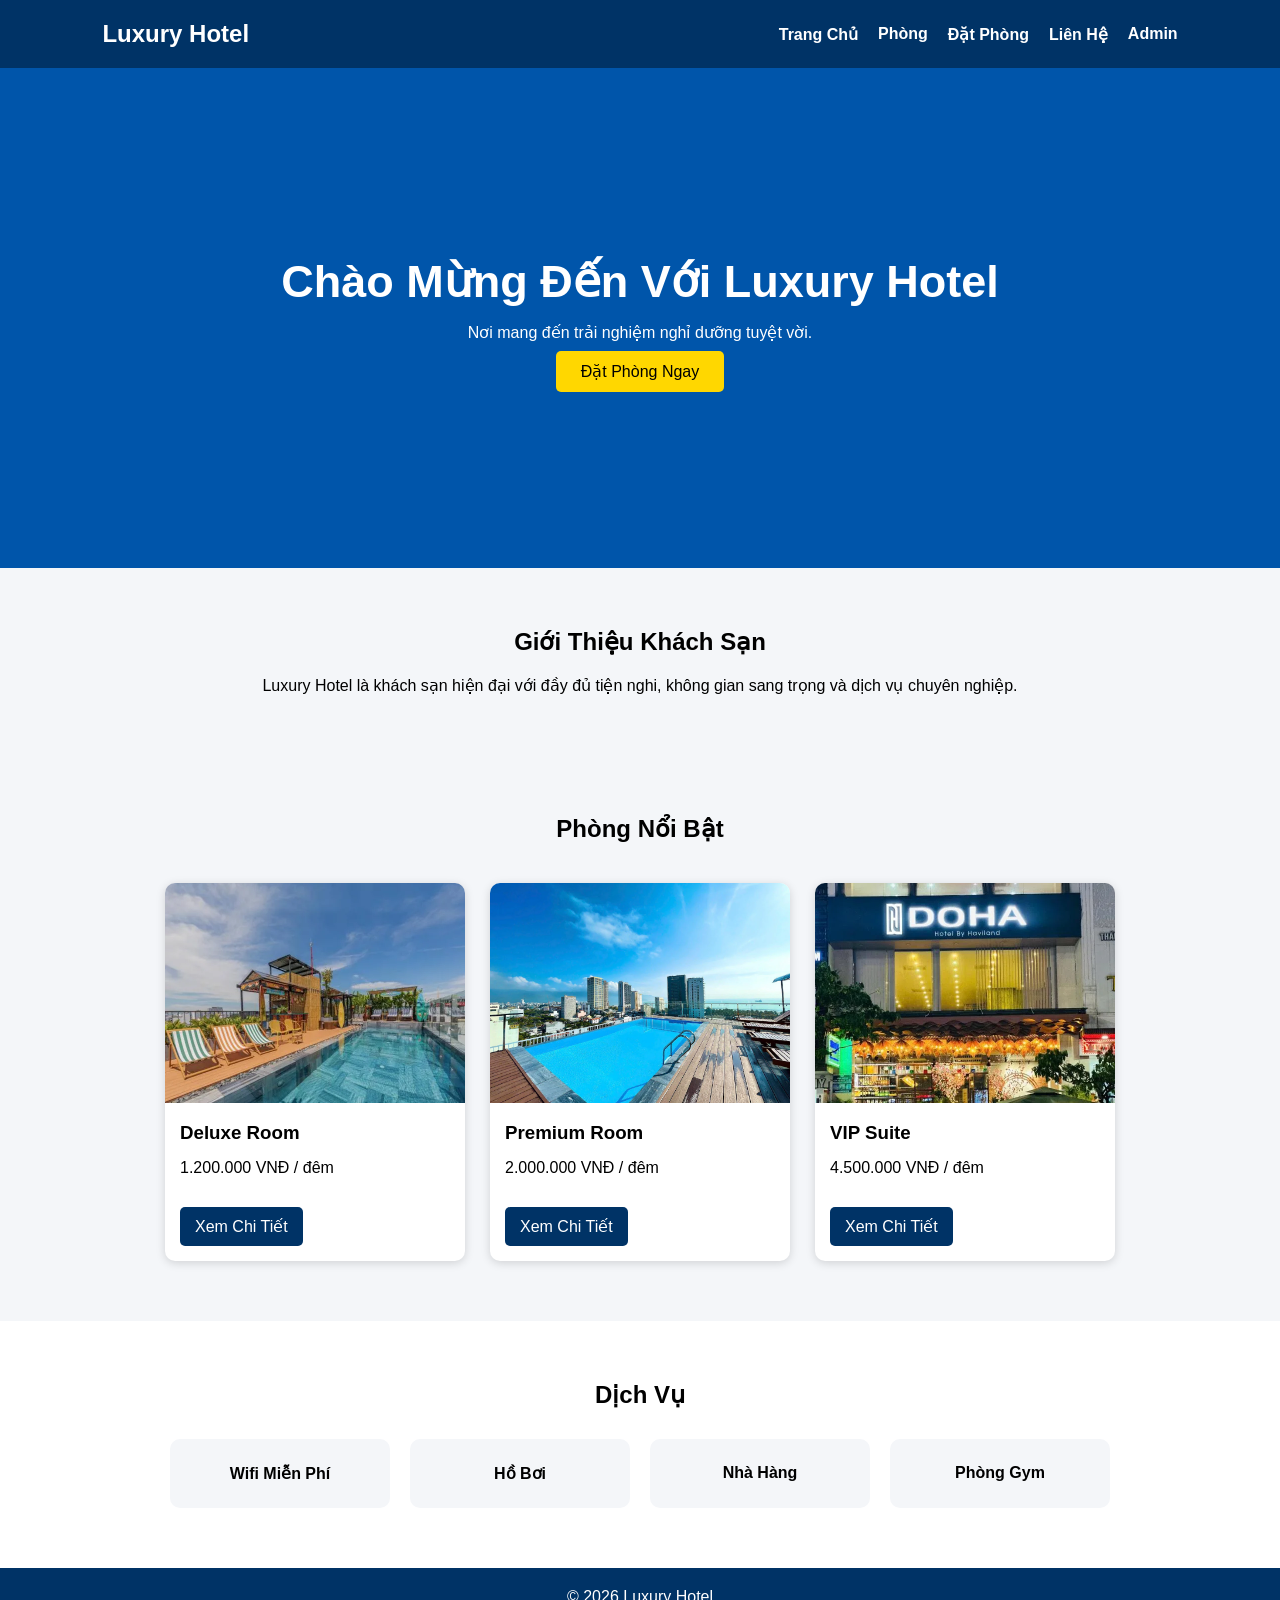
<file: index.html>
<!DOCTYPE html>
<html lang="vi">

<head>
    <meta charset="UTF-8">
    <meta name="viewport" content="width=device-width, initial-scale=1.0">
    <title>Luxury Hotel</title>

    <link rel="stylesheet" href="css/style.css">
</head>

<body>

    <header>

        <div class="logo">
            <h2>Luxury Hotel</h2>
        </div>

        <nav>
            <ul>
                <li><a href="index.html">Trang Chủ</a></li>
                <li><a href="rooms.html">Phòng</a></li>
                <li><a href="booking.html">Đặt Phòng</a></li>
                <li><a href="contact.html">Liên Hệ</a></li>
                <li><a href="admin.html">Admin</a></li>
            </ul>
        </nav>

    </header>


    <section class="banner">

        <div class="banner-content">

            <h1>Chào Mừng Đến Với Luxury Hotel</h1>

            <p>
                Nơi mang đến trải nghiệm nghỉ dưỡng tuyệt vời.
            </p>

            <a href="booking.html" class="btn">
                Đặt Phòng Ngay
            </a>

        </div>

    </section>

    <!-- GIỚI THIỆU -->

    <section class="about">

        <h2>Giới Thiệu Khách Sạn</h2>

        <p>
            Luxury Hotel là khách sạn hiện đại với đầy đủ tiện nghi,
            không gian sang trọng và dịch vụ chuyên nghiệp.
        </p>

    </section>


    <section class="rooms">

        <h2>Phòng Nổi Bật</h2>

        <div class="room-container">



            <div class="room-card">

                <a href="rooms.html">
                    <img src="images/room1.jpg" alt="Deluxe Room">
                </a>

                <h3>Deluxe Room</h3>

                <p>1.200.000 VNĐ / đêm</p>

                <a href="rooms.html" class="room-btn">
                    Xem Chi Tiết
                </a>

            </div>


            <div class="room-card">

                <a href="rooms.html">
                    <img src="images/room2.jpg" alt="Premium Room">
                </a>

                <h3>Premium Room</h3>

                <p>2.000.000 VNĐ / đêm</p>

                <a href="rooms.html" class="room-btn">
                    Xem Chi Tiết
                </a>

            </div>

            <!-- ROOM 3 -->

            <div class="room-card">

                <a href="rooms.html">
                    <img src="images/room3.jpg" alt="VIP Suite">
                </a>

                <h3>VIP Suite</h3>

                <p>4.500.000 VNĐ / đêm</p>

                <a href="rooms.html" class="room-btn">
                    Xem Chi Tiết
                </a>

            </div>

        </div>

    </section>

    <!-- DỊCH VỤ -->

    <section class="services">

        <h2>Dịch Vụ</h2>

        <div class="service-container">

            <div class="service-box">
                Wifi Miễn Phí
            </div>

            <div class="service-box">
                Hồ Bơi
            </div>

            <div class="service-box">
                Nhà Hàng
            </div>

            <div class="service-box">
                Phòng Gym
            </div>

        </div>

    </section>

    <!-- FOOTER -->

    <footer>

        <p>
            © 2026 Luxury Hotel
        </p>

    </footer>

</body>

</html>
</file>
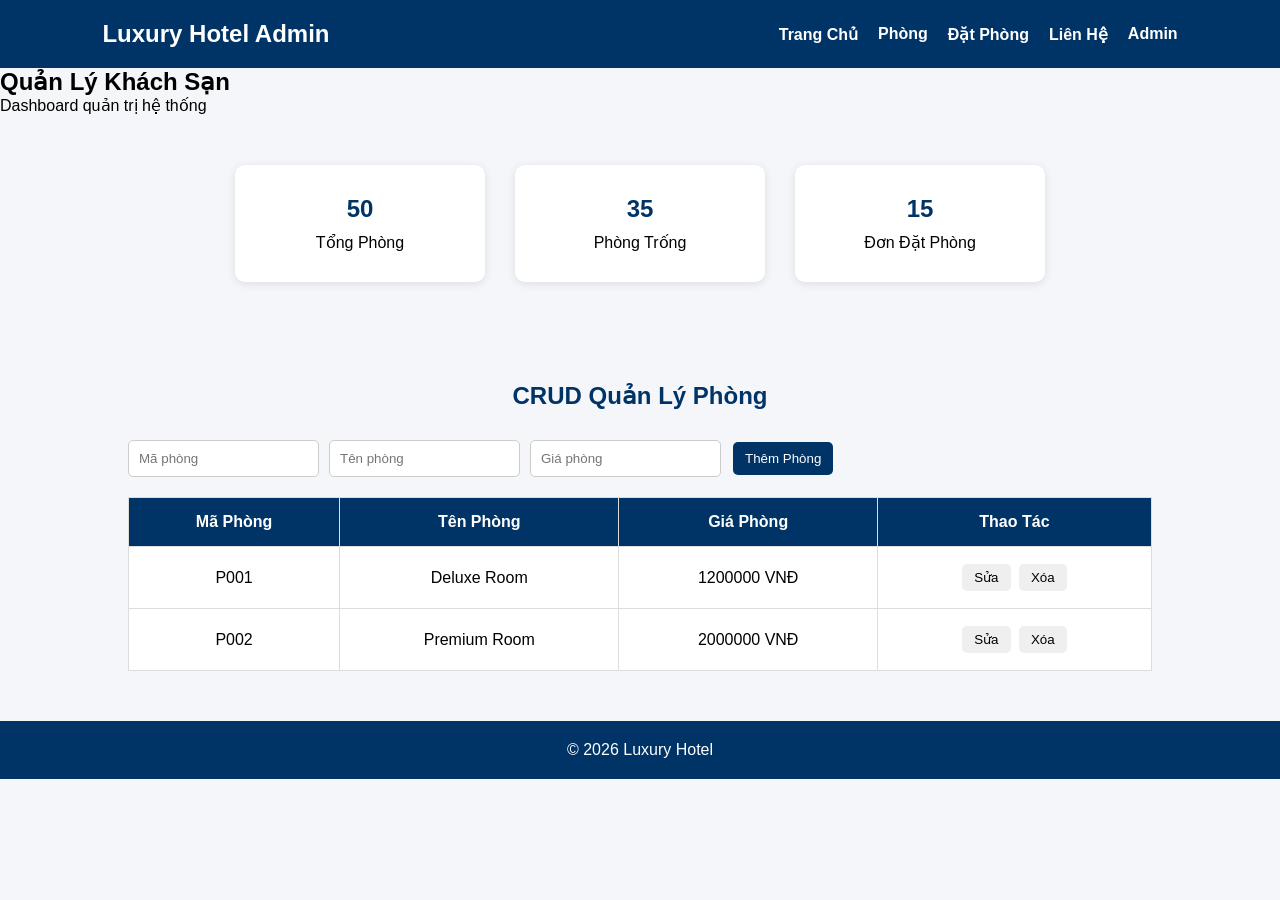
<file: admin.html>
<!DOCTYPE html>
<html lang="vi">

<head>
    <meta charset="UTF-8">
    <meta name="viewport" content="width=device-width, initial-scale=1.0">
    <title>Admin Dashboard</title>

    <link rel="stylesheet" href="css/style.css">
</head>

<body>

    <header>

        <div class="logo">
            <h2>Luxury Hotel Admin</h2>
        </div>

        <nav>
            <ul>
                <li><a href="index.html">Trang Chủ</a></li>
                <li><a href="rooms.html">Phòng</a></li>
                <li><a href="booking.html">Đặt Phòng</a></li>
                <li><a href="contact.html">Liên Hệ</a></li>
                <li><a href="admin.html">Admin</a></li>
            </ul>
        </nav>

    </header>

    <section class="page-title">

        <h1>Quản Lý Khách Sạn</h1>

        <p>Dashboard quản trị hệ thống</p>

    </section>

    <section class="dashboard">

        <div class="dashboard-card">
            <h2>50</h2>
            <p>Tổng Phòng</p>
        </div>

        <div class="dashboard-card">
            <h2>35</h2>
            <p>Phòng Trống</p>
        </div>

        <div class="dashboard-card">
            <h2>15</h2>
            <p>Đơn Đặt Phòng</p>
        </div>

    </section>

    <section class="admin-table">

        <h2>CRUD Quản Lý Phòng</h2>

        <div class="room-form">

            <input type="text"
                   id="roomId"
                   placeholder="Mã phòng">

            <input type="text"
                   id="roomName"
                   placeholder="Tên phòng">

            <input type="text"
                   id="roomPrice"
                   placeholder="Giá phòng">

            <button onclick="addRoom()">
                Thêm Phòng
            </button>

        </div>

        <table>

            <thead>

                <tr>

                    <th>Mã Phòng</th>

                    <th>Tên Phòng</th>

                    <th>Giá Phòng</th>

                    <th>Thao Tác</th>

                </tr>

            </thead>

            <tbody id="roomTable">

            </tbody>

        </table>

    </section>

    <footer>

        <p>© 2026 Luxury Hotel</p>

    </footer>

    <script src="js/admin.js"></script>

</body>

</html>
</file>
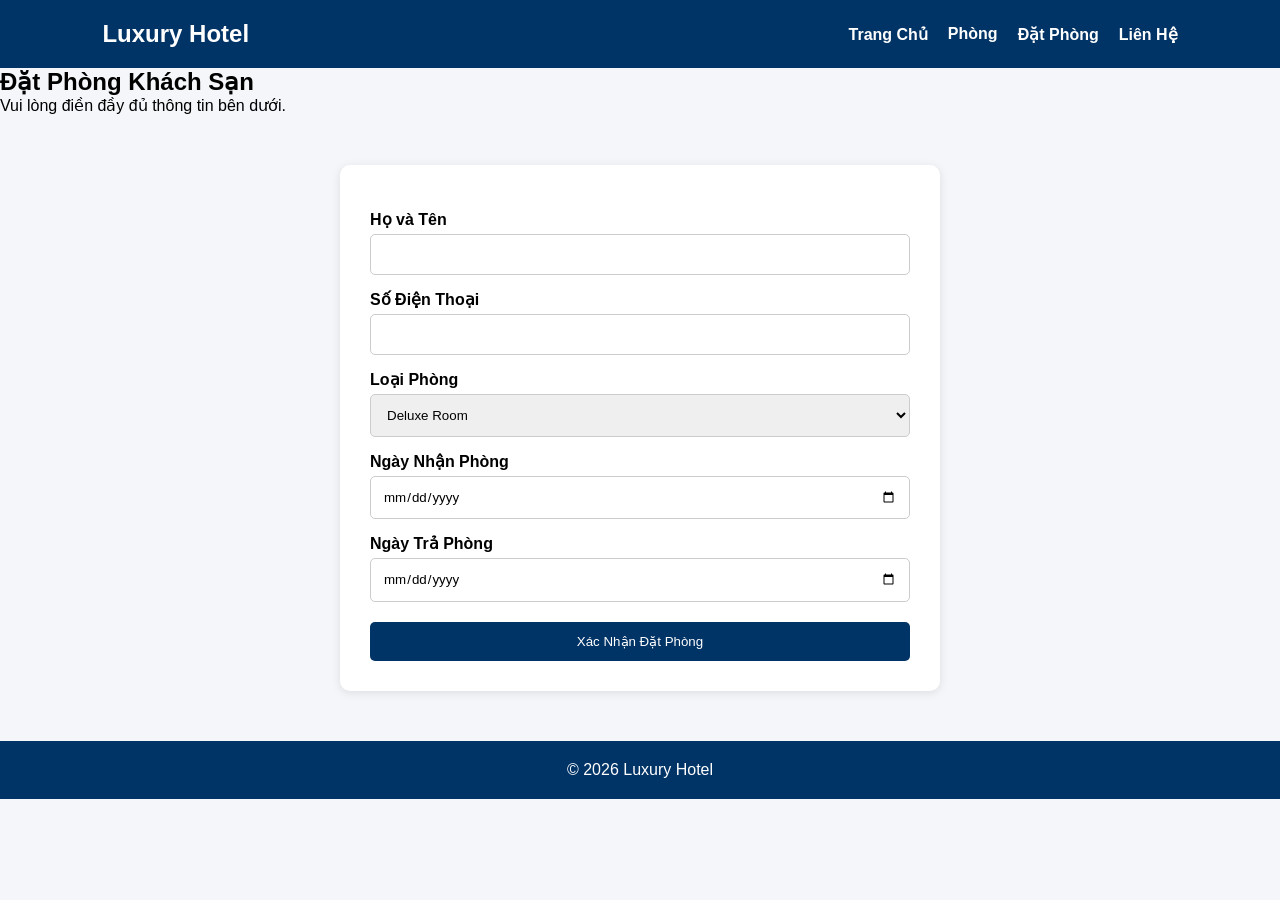
<file: booking.html>
<!DOCTYPE html>
<html lang="vi">

<head>
    <meta charset="UTF-8">
    <meta name="viewport" content="width=device-width, initial-scale=1.0">
    <title>Đặt Phòng</title>

    <link rel="stylesheet" href="css/style.css">
</head>

<body>



    <header>

        <div class="logo">
            <h2>Luxury Hotel</h2>
        </div>

        <nav>
            <ul>
                <li><a href="index.html">Trang Chủ</a></li>
                <li><a href="rooms.html">Phòng</a></li>
                <li><a href="booking.html">Đặt Phòng</a></li>
                <li><a href="contact.html">Liên Hệ</a></li>
            </ul>
        </nav>

    </header>



    <section class="page-title">

        <h1>Đặt Phòng Khách Sạn</h1>

        <p>Vui lòng điền đầy đủ thông tin bên dưới.</p>

    </section>


    <section class="booking-section">

        <form id="bookingForm">

            <label>Họ và Tên</label>
            <input type="text" id="fullname">

            <label>Số Điện Thoại</label>
            <input type="text" id="phone">

            <label>Loại Phòng</label>
            <select id="room">
                <option>Deluxe Room</option>
                <option>Premium Room</option>
                <option>VIP Suite</option>
                <option>Family Room</option>
            </select>

            <label>Ngày Nhận Phòng</label>
            <input type="date" id="checkin">

            <label>Ngày Trả Phòng</label>
            <input type="date" id="checkout">

            <button type="submit">
                Xác Nhận Đặt Phòng
            </button>

        </form>

    </section>


    <footer>
        <p>© 2026 Luxury Hotel</p>
    </footer>

    <script src="js/script.js"></script>

</body>

</html>
</file>
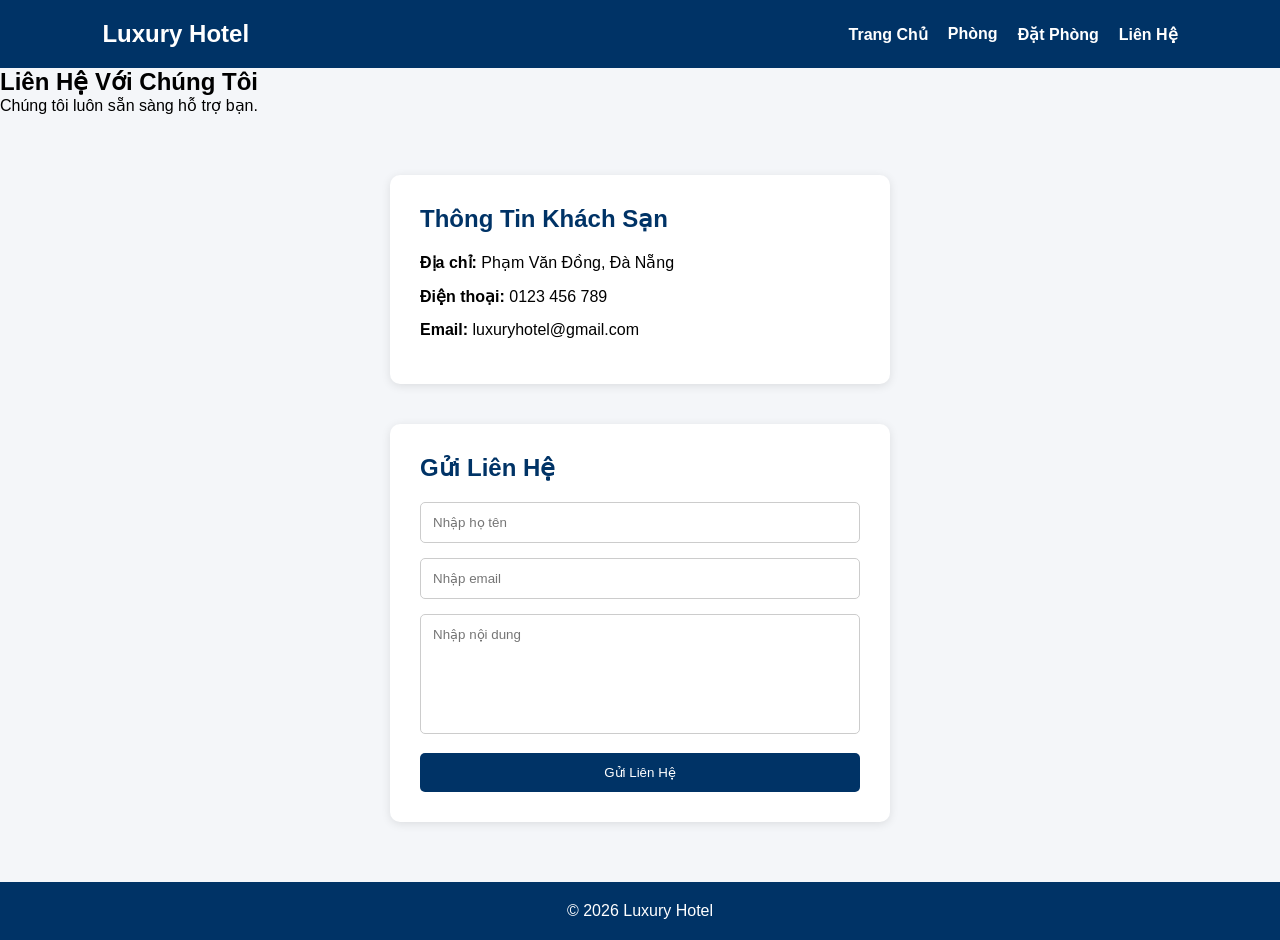
<file: contact.html>
<!DOCTYPE html>
<html lang="vi">

<head>
    <meta charset="UTF-8">
    <meta name="viewport" content="width=device-width, initial-scale=1.0">
    <title>Liên Hệ</title>

    <link rel="stylesheet" href="css/style.css">
</head>

<body>



    <header>

        <div class="logo">
            <h2>Luxury Hotel</h2>
        </div>

        <nav>
            <ul>
                <li><a href="index.html">Trang Chủ</a></li>
                <li><a href="rooms.html">Phòng</a></li>
                <li><a href="booking.html">Đặt Phòng</a></li>
                <li><a href="contact.html">Liên Hệ</a></li>
            </ul>
        </nav>

    </header>

    <!-- TIÊU ĐỀ -->

    <section class="page-title">

        <h1>Liên Hệ Với Chúng Tôi</h1>

        <p>
            Chúng tôi luôn sẵn sàng hỗ trợ bạn.
        </p>

    </section>


    <section class="contact-section">

        <div class="contact-info">

            <h2>Thông Tin Khách Sạn</h2>

            <p><strong>Địa chỉ:</strong>  Phạm Văn Đồng, Đà Nẵng</p>

            <p><strong>Điện thoại:</strong> 0123 456 789</p>

            <p><strong>Email:</strong> luxuryhotel@gmail.com</p>

        </div>


        <div class="contact-form">

            <h2>Gửi Liên Hệ</h2>

            <form id="contactForm">

                <input type="text"
                       id="name"
                       placeholder="Nhập họ tên">

                <input type="email"
                       id="email"
                       placeholder="Nhập email">

                <textarea id="message"
                          placeholder="Nhập nội dung"></textarea>

                <button type="submit">
                    Gửi Liên Hệ
                </button>

            </form>

        </div>

    </section>


    <footer>

        <p>
            © 2026 Luxury Hotel
        </p>

    </footer>

    <script src="js/script.js"></script>

</body>

</html>
</file>
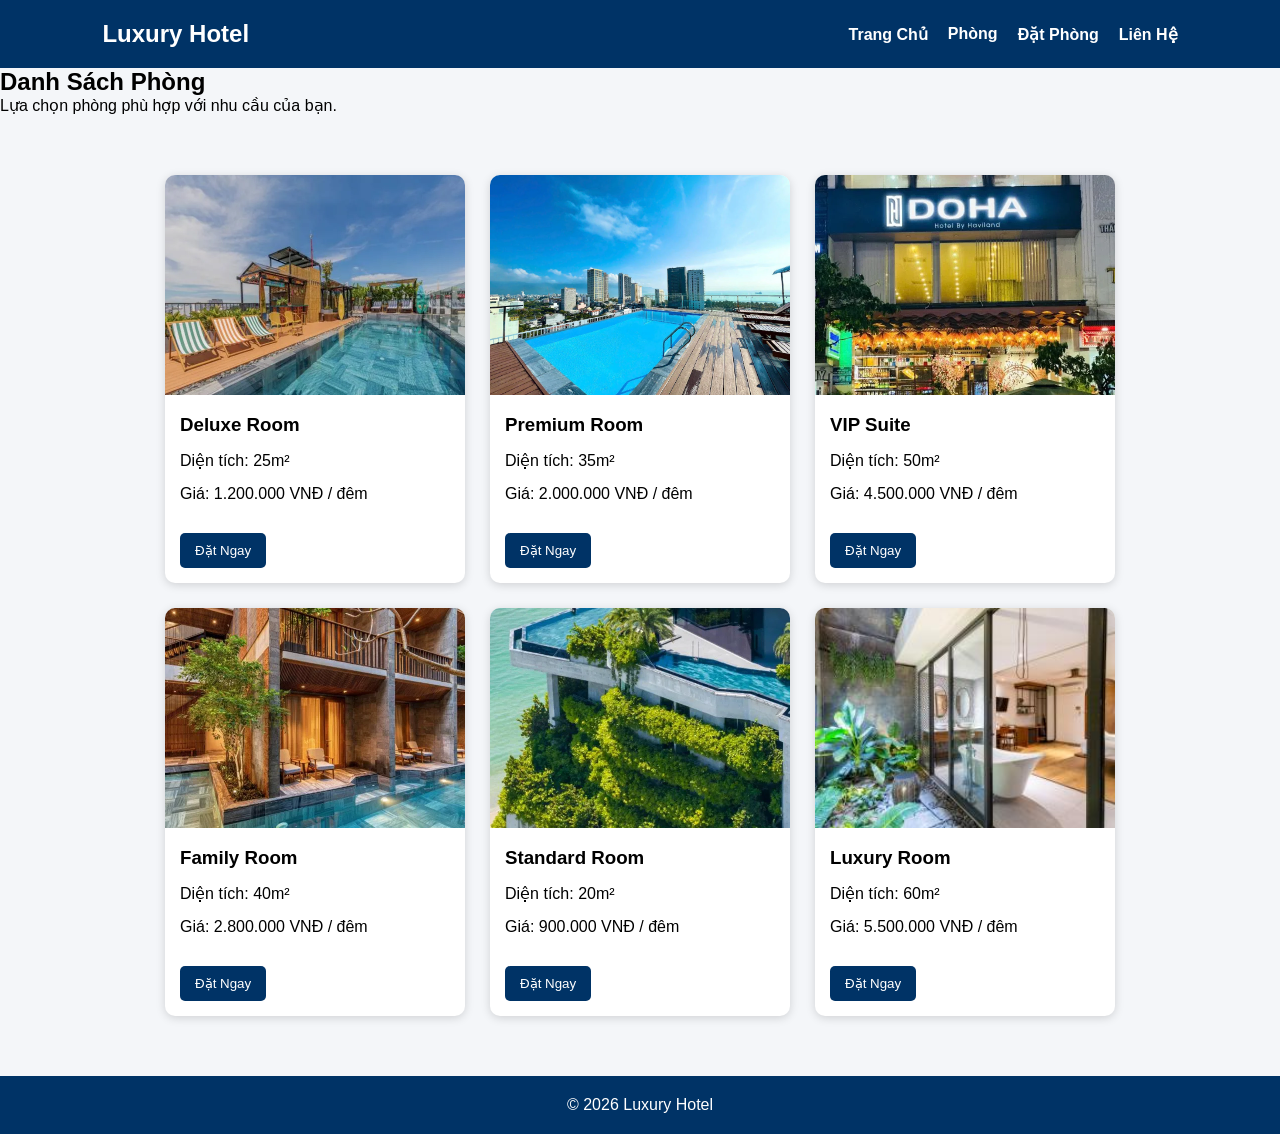
<file: rooms.html>
<!DOCTYPE html>
<html lang="vi">

<head>
    <meta charset="UTF-8">
    <meta name="viewport" content="width=device-width, initial-scale=1.0">
    <title>Danh Sách Phòng</title>

    <link rel="stylesheet" href="css/style.css">
</head>

<body>

    <header>

        <div class="logo">
            <h2>Luxury Hotel</h2>
        </div>

        <nav>
            <ul>
                <li><a href="index.html">Trang Chủ</a></li>
                <li><a href="rooms.html">Phòng</a></li>
                <li><a href="booking.html">Đặt Phòng</a></li>
                <li><a href="contact.html">Liên Hệ</a></li>
            </ul>
        </nav>

    </header>

    <section class="page-title">

        <h1>Danh Sách Phòng</h1>

        <p>
            Lựa chọn phòng phù hợp với nhu cầu của bạn.
        </p>

    </section>

    <section class="rooms">

        <div class="room-container">

            <div class="room-card">

                <img src="images/room1.jpg" alt="Deluxe Room">

                <h3>Deluxe Room</h3>

                <p>Diện tích: 25m²</p>

                <p>Giá: 1.200.000 VNĐ / đêm</p>

                <button onclick="bookRoom('Deluxe Room')">
                    Đặt Ngay
                </button>

            </div>

            <div class="room-card">

                <img src="images/room2.jpg" alt="Premium Room">

                <h3>Premium Room</h3>

                <p>Diện tích: 35m²</p>

                <p>Giá: 2.000.000 VNĐ / đêm</p>

                <button onclick="bookRoom('Premium Room')">
                    Đặt Ngay
                </button>

            </div>

            <div class="room-card">

                <img src="images/room3.jpg" alt="VIP Suite">

                <h3>VIP Suite</h3>

                <p>Diện tích: 50m²</p>

                <p>Giá: 4.500.000 VNĐ / đêm</p>

                <button onclick="bookRoom('VIP Suite')">
                    Đặt Ngay
                </button>

            </div>

            <div class="room-card">

                <img src="images/room4.jpg" alt="Family Room">

                <h3>Family Room</h3>

                <p>Diện tích: 40m²</p>

                <p>Giá: 2.800.000 VNĐ / đêm</p>

                <button onclick="bookRoom('Family Room')">
                    Đặt Ngay
                </button>

            </div>

            <div class="room-card">

                <img src="images/room5.jpg" alt="Standard Room">

                <h3>Standard Room</h3>

                <p>Diện tích: 20m²</p>

                <p>Giá: 900.000 VNĐ / đêm</p>

                <button onclick="bookRoom('Standard Room')">
                    Đặt Ngay
                </button>

            </div>

            <div class="room-card">

                <img src="images/room6.jpg" alt="Luxury Room">

                <h3>Luxury Room</h3>

                <p>Diện tích: 60m²</p>

                <p>Giá: 5.500.000 VNĐ / đêm</p>

                <button onclick="bookRoom('Luxury Room')">
                    Đặt Ngay
                </button>

            </div>

        </div>

    </section>

    <!-- FOOTER -->

    <footer>

        <p>© 2026 Luxury Hotel</p>

    </footer>

    <script src="js/script.js"></script>

</body>

</html>
</file>
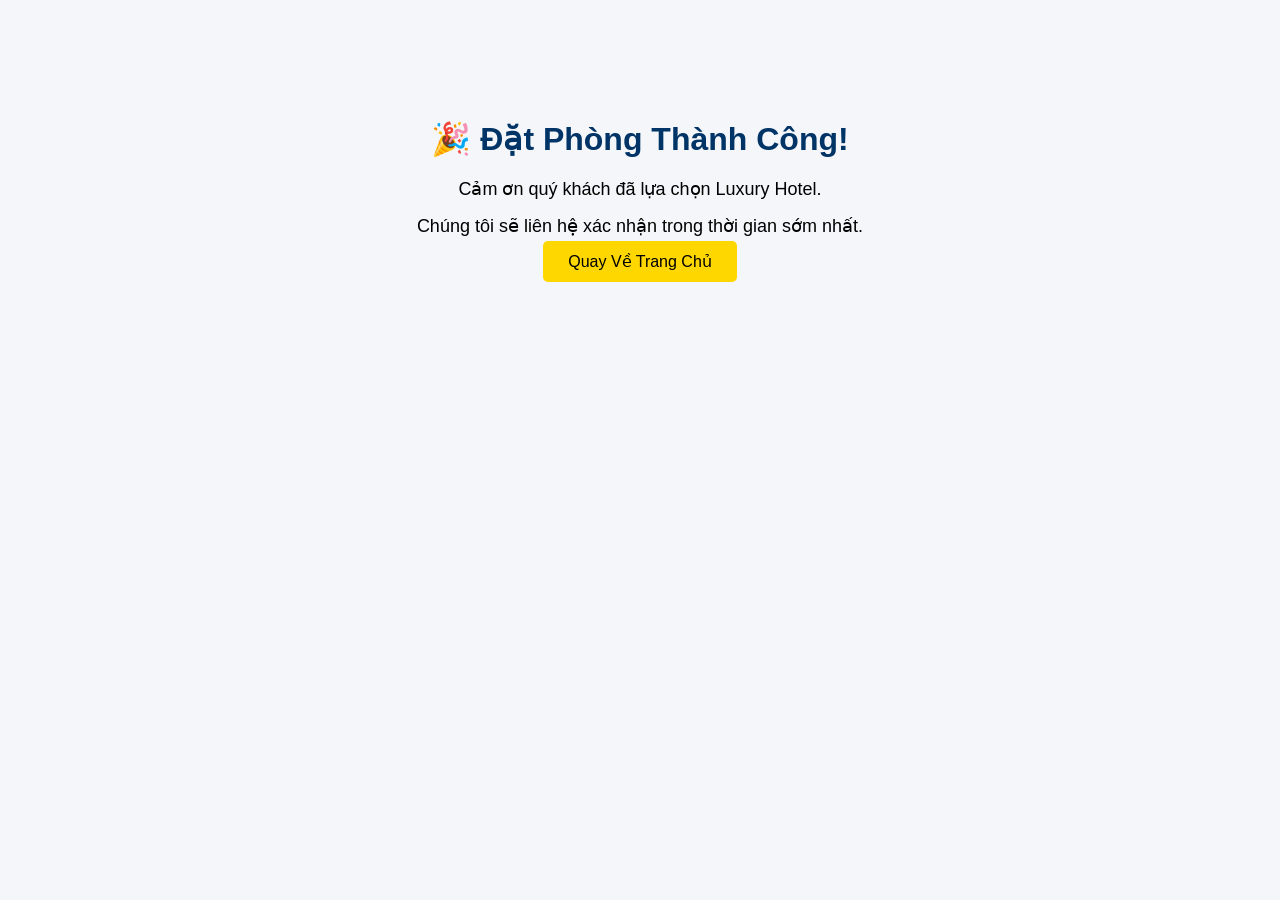
<file: thankyou.html>
<!DOCTYPE html>
<html lang="vi">
<head>
    <meta charset="UTF-8">
    <title>Cảm Ơn</title>
    <link rel="stylesheet" href="css/style.css">
</head>
<body>

    <div class="thank-you">

        <h1>🎉 Đặt Phòng Thành Công!</h1>

        <p>
            Cảm ơn quý khách đã lựa chọn Luxury Hotel.
        </p>

        <p>
            Chúng tôi sẽ liên hệ xác nhận trong thời gian sớm nhất.
        </p>

        <a href="index.html" class="btn">
            Quay Về Trang Chủ
        </a>

    </div>

</body>
</html>
</file>
<file: css/style.css>
*{
    margin:0;
    padding:0;
    box-sizing:border-box;
    font-family:Arial, sans-serif;
}

body{
    background:#f4f6f9;
}


header{
    background:#003366;
    color:white;

    display:flex;
    justify-content:space-between;
    align-items:center;

    padding:20px 8%;
}

.logo h2{
    color:white;
}

nav ul{
    list-style:none;
    display:flex;
}

nav ul li{
    margin-left:20px;
}

nav ul li a{
    color:white;
    text-decoration:none;
    font-weight:bold;
}

nav ul li a:hover{
    color:gold;
}


.banner{
    height:500px;
    background:#0055aa;

    display:flex;
    justify-content:center;
    align-items:center;
}

.banner-content{
    text-align:center;
    color:white;
}

.banner-content h1{
    font-size:45px;
    margin-bottom:15px;
}

.banner-content p{
    margin-bottom:20px;
}

.btn{
    background:gold;
    color:black;

    padding:12px 25px;

    text-decoration:none;

    border-radius:5px;
}


.about{
    padding:60px 10%;
    text-align:center;
}

.about h2{
    margin-bottom:20px;
}

/* ROOMS */

.rooms{
    padding:60px 10%;
}

.rooms h2{
    text-align:center;
    margin-bottom:40px;
}

.room-container{
    display:flex;
    justify-content:center;
    gap:25px;
    flex-wrap:wrap;
}

.room-card{
    width:300px;
    background:white;

    border-radius:10px;

    overflow:hidden;

    box-shadow:0 2px 10px rgba(0,0,0,0.15);

    transition:0.3s;
}

.room-card:hover{
    transform:translateY(-5px);
}

.room-card img{
    width:100%;
    height:220px;
    object-fit:cover;
}

.room-card h3{
    padding:15px;
}

.room-card p{
    padding:0 15px 15px;
}

.room-card button{
    margin:15px;

    padding:10px 15px;

    border:none;

    background:#003366;

    color:white;

    border-radius:5px;

    cursor:pointer;
}


.services{
    background:white;
    padding:60px 10%;
}

.services h2{
    text-align:center;
    margin-bottom:30px;
}

.service-container{
    display:flex;
    justify-content:center;
    gap:20px;
    flex-wrap:wrap;
}

.service-box{
    width:220px;

    background:#f4f6f9;

    padding:25px;

    text-align:center;

    border-radius:10px;

    font-weight:bold;
}


footer{
    background:#003366;
    color:white;

    text-align:center;

    padding:20px;
}


.room-btn{
    display:inline-block;

    margin:15px;

    padding:10px 15px;

    background:#003366;

    color:white;

    text-decoration:none;

    border-radius:5px;

    transition:0.3s;
}

.room-btn:hover{
    background:#0055aa;
}



.booking-section{
    padding:50px 10%;
}

#bookingForm{
    max-width:600px;
    margin:auto;

    background:white;

    padding:30px;

    border-radius:10px;

    box-shadow:0 2px 10px rgba(0,0,0,0.1);
}

#bookingForm label{
    display:block;
    margin-top:15px;
    margin-bottom:5px;
    font-weight:bold;
}

#bookingForm input,
#bookingForm select{
    width:100%;
    padding:12px;

    border:1px solid #ccc;

    border-radius:5px;
}

#bookingForm button{
    margin-top:20px;

    width:100%;

    padding:12px;

    background:#003366;

    color:white;

    border:none;

    border-radius:5px;

    cursor:pointer;
}

.thank-you{
    text-align:center;
    padding:120px 20px;
}

.thank-you h1{
    color:#003366;
    margin-bottom:20px;
}

.thank-you p{
    margin-bottom:15px;
    font-size:18px;
}


.contact-section{
    padding:60px 10%;

    display:flex;
    justify-content:center;
    gap:40px;

    flex-wrap:wrap;
}

.contact-info,
.contact-form{

    width:500px;

    background:white;

    padding:30px;

    border-radius:10px;

    box-shadow:0 2px 10px rgba(0,0,0,0.1);
}

.contact-info h2,
.contact-form h2{

    margin-bottom:20px;

    color:#003366;
}

.contact-info p{

    margin-bottom:15px;
}

.contact-form input,
.contact-form textarea{

    width:100%;

    padding:12px;

    margin-bottom:15px;

    border:1px solid #ccc;

    border-radius:5px;
}

.contact-form textarea{

    height:120px;

    resize:none;
}

.contact-form button{

    width:100%;

    padding:12px;

    background:#003366;

    color:white;

    border:none;

    border-radius:5px;

    cursor:pointer;
}


.dashboard{

    padding:50px 10%;

    display:flex;
    justify-content:center;

    gap:30px;

    flex-wrap:wrap;
}

.dashboard-card{

    width:250px;

    background:white;

    padding:30px;

    text-align:center;

    border-radius:10px;

    box-shadow:0 2px 10px rgba(0,0,0,0.1);
}

.dashboard-card h2{

    color:#003366;

    margin-bottom:10px;
}


.admin-table{

    padding:50px 10%;
}

.admin-table h2{

    text-align:center;

    margin-bottom:30px;

    color:#003366;
}

.admin-table table{

    width:100%;

    border-collapse:collapse;

    background:white;
}

.admin-table th,
.admin-table td{

    border:1px solid #ddd;

    padding:15px;

    text-align:center;
}

.admin-table th{

    background:#003366;

    color:white;
}

/* CRUD ROOM */

.room-form{

    display:flex;

    gap:10px;

    margin-bottom:20px;

    flex-wrap:wrap;
}

.room-form input{

    padding:10px;

    border:1px solid #ccc;

    border-radius:5px;
}

.room-form button{

    padding:10px 20px;

    background:#003366;

    color:white;

    border:none;

    border-radius:5px;

    cursor:pointer;
}

.admin-table button{

    padding:6px 12px;

    margin:2px;

    border:none;

    border-radius:5px;

    cursor:pointer;
}
</file>
